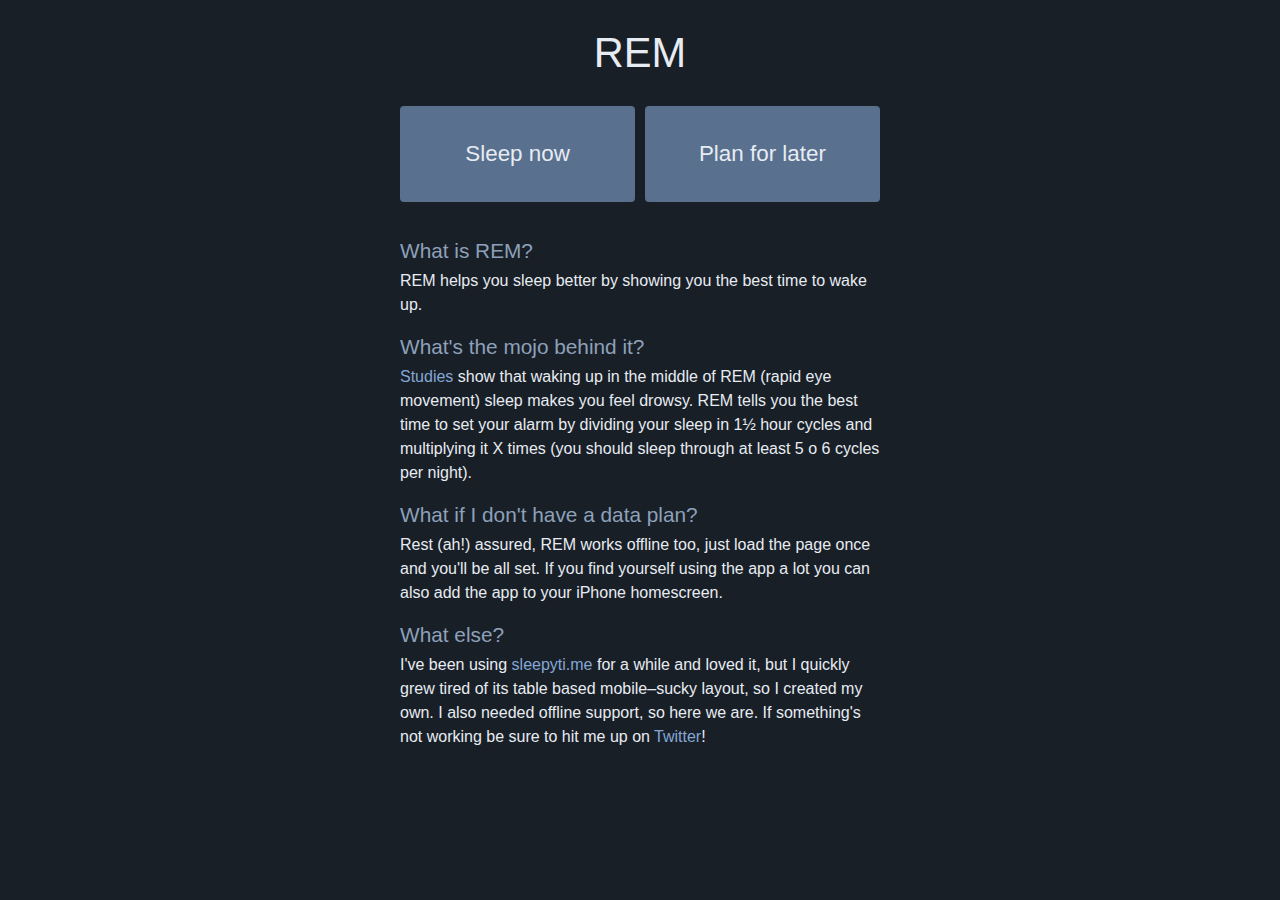
<file: index.html>
<!DOCTYPE html>
<html dir="ltr" lang="en-US" manifest="cache.manifest">
<head>
	<meta charset="utf-8"/>
	<title>REM</title>

	<meta name="HandheldFriendly" content="True">
	<meta name="MobileOptimized" content="320">
	<meta name="viewport" content="initial-scale=1.0">
	<meta name="apple-mobile-web-app-capable" content="yes" />
	<meta name="apple-mobile-web-app-status-bar-style" content="black-translucent">
	<link rel="apple-touch-icon-precomposed" href="favicon.png"/>
	<link rel="icon" href="favicon.png">
	<!--[if IE]><link rel="shortcut icon" href="favicon.ico"><![endif]-->
	<meta name="msapplication-TileColor" content="#1A1F27">
	<meta name="msapplication-TileImage" content="favicon.png">

	<link rel="stylesheet" href="css/style.css">
	<script type='application/javascript' src='js/fastclick.min.js'></script>
	<script src="js/sleep.min.js"></script>
</head>
<body>
<div id="index">
	<header>
		<h1>REM</h1>
	</header>

	<div class="links">
		<a href="#"><p onclick="toSleepNow()" class="button1">Sleep now</p></a>
		<a href="#"><p onclick="toSleepAt()" class="button2">Plan for later</p></a>
	</div>

	<div id="FAQ" class="clearfix">
		<h3>What is REM?</h3>
		<p>REM helps you sleep better by showing you the best time to wake up.</p>

		<h3>What's the mojo behind it?</h3>
		<p><a href="http://en.wikipedia.org/wiki/Sleep#Physiology" target="_blank">Studies</a> show that waking up in the middle of REM (rapid eye movement) sleep makes you feel drowsy. REM tells you the best time to set your alarm by dividing your sleep in 1&frac12; hour cycles and multiplying it X times (you should sleep through at least 5 o 6 cycles per night).</p>

		<h3>What if I don't have a data plan?</h3>
		<p>Rest (ah!) assured, REM works offline too, just load the page once and you'll be all set. If you find yourself using the app a lot you can also add the app to your iPhone homescreen.</p>

		<h3>What else?</h3>
		<p>I've been using <a href="http://sleepyti.me">sleepyti.me</a> for a while and loved it, but I quickly grew tired of its table based mobile–sucky layout, so I created my own. I also needed offline support, so here we are. If something's not working be sure to hit me up on <a href="http://twitter.com/marcodallagatta" target="_blank">Twitter</a>!</p>

	</div>
</div>

</body>
</html>
</file>
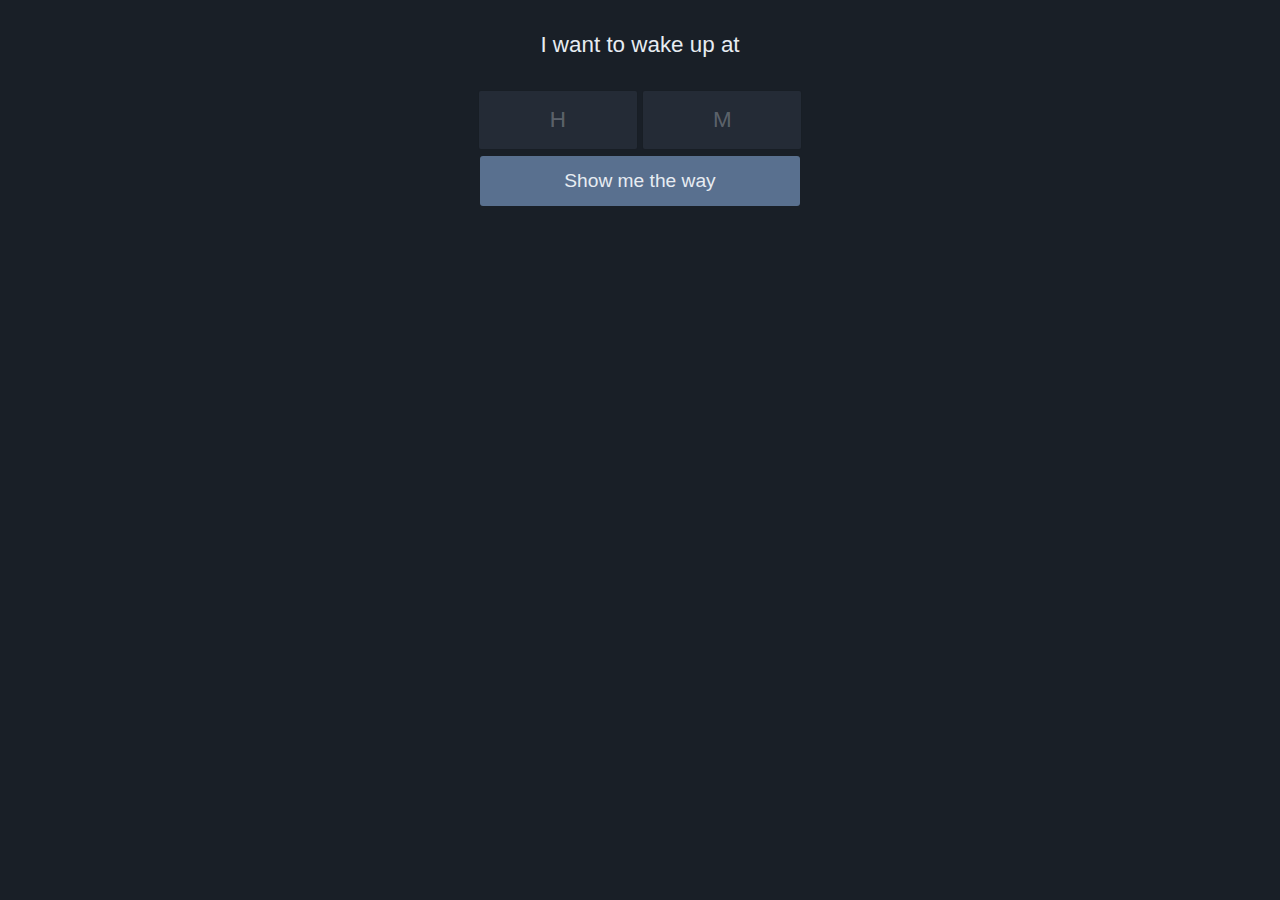
<file: sleepat.html>
<!DOCTYPE html>
<html dir="ltr" lang="en-US" manifest="cache.manifest">
<head>
	<meta charset="utf-8"/>
	<title>REM</title>

	<meta name="HandheldFriendly" content="True">
	<meta name="MobileOptimized" content="320">
	<meta name="viewport" content="initial-scale=1.0">
	<meta name="apple-mobile-web-app-capable" content="yes" />
	<meta name="apple-mobile-web-app-status-bar-style" content="black-translucent">
	<link rel="apple-touch-icon-precomposed" href="favicon.png"/>
	<link rel="icon" href="favicon.png">
	<!--[if IE]><link rel="shortcut icon" href="favicon.ico"><![endif]-->
	<meta name="msapplication-TileColor" content="#1A1F27">
	<meta name="msapplication-TileImage" content="favicon.png">

	<link rel="stylesheet" href="css/style.css">
	<script type='application/javascript' src='js/fastclick.min.js'></script>
	<script src="js/sleep.min.js"></script>
</head>
<body>

<div class="sleepatpage animated fadeIn">

	<h2>I want to wake up at</h2>

	<form name="sleepatform">
		<label for=”kHour” accesskey=”h”>Hour</label>
		<input name="kHour" type="number" pattern="[0-9]*" min="0" max="23" placeholder="H" />
		<label for=”kMinute” accesskey=”m”>Minutes</label>
		<input name="kMinute" type="number" pattern="[0-9]*" min="0" max="59" placeholder="M" /><br />
		<input type="button" value="Show me the way" onClick="sleepat()">
	</form>

	<div id="sleepat"></div>​

</div>
</body>
</html>
</file>
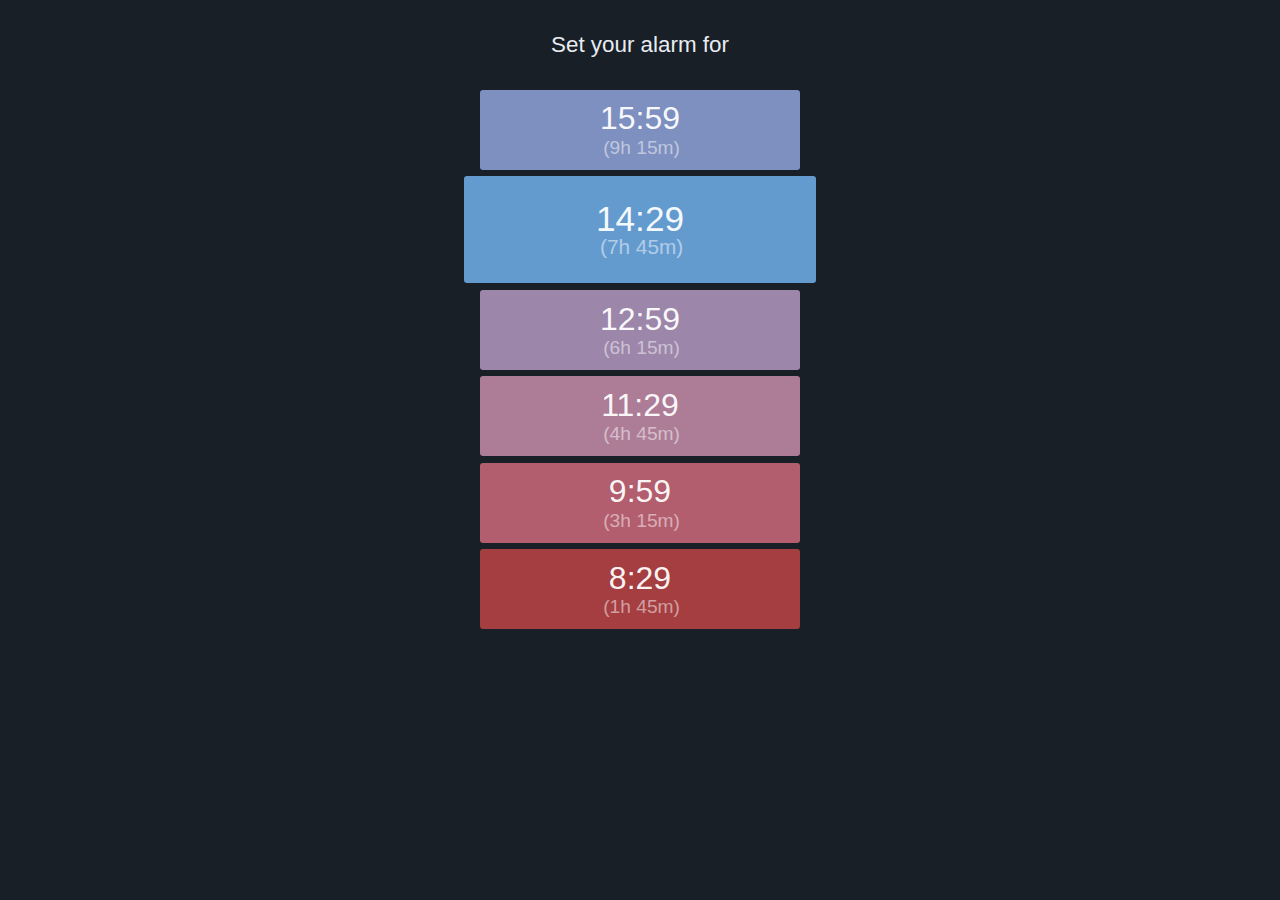
<file: sleepnow.html>
<!DOCTYPE html>
<html dir="ltr" lang="en-US" manifest="cache.manifest">
<head>
	<meta charset="utf-8"/>
	<title>REM</title>

	<meta name="HandheldFriendly" content="True">
	<meta name="MobileOptimized" content="320">
	<meta name="viewport" content="initial-scale=1.0">
	<meta name="apple-mobile-web-app-capable" content="yes" />
	<meta name="apple-mobile-web-app-status-bar-style" content="black-translucent">
	<link rel="apple-touch-icon-precomposed" href="favicon.png"/>
	<link rel="icon" href="favicon.png">
	<!--[if IE]><link rel="shortcut icon" href="favicon.ico"><![endif]-->
	<meta name="msapplication-TileColor" content="#1A1F27">
	<meta name="msapplication-TileImage" content="favicon.png">

	<link rel="stylesheet" href="css/style.css">
	<script type='application/javascript' src='js/fastclick.min.js'></script>
	<script src="js/sleep.min.js"></script>
</head>
<body onload="sleepnow()">

<div class="sleepnowpage animated fadeIn">

	<h2>Set your alarm for</h2>

	<div id="sleepnow"></div>

</div>
</body>
</html>
</file>
<file: css/style.css>
*{-webkit-overflow-scrolling:touch;-webkit-box-sizing:border-box;-moz-box-sizing:border-box;box-sizing:border-box}html,body,div,span,applet,object,iframe,h1,h2,h3,h4,h5,h6,p,blockquote,pre,a,abbr,acronym,address,big,cite,code,del,dfn,em,img,ins,kbd,q,s,samp,small,strike,strong,sub,sup,tt,var,b,u,i,center,dl,dt,dd,ol,ul,li,fieldset,form,label,legend,table,caption,tbody,tfoot,thead,tr,th,td,article,aside,canvas,details,embed,figure,figcaption,footer,header,hgroup,menu,nav,output,ruby,section,summary,time,mark,audio,video{margin:0;padding:0;border:0;vertical-align:baseline;font:inherit;font-size:100%}article,aside,details,figcaption,figure,footer,header,hgroup,menu,nav,section{display:block}body{line-height:1}ol,ul{list-style:none}blockquote,q{quotes:none}blockquote:before,blockquote:after,q:before,q:after{content:none}table{border-spacing:0;border-collapse:collapse}.clearfix:after{display:block;visibility:hidden;clear:both;height:0;content:"."}html{position:relative}.animated{-webkit-animation-fill-mode:both;-moz-animation-fill-mode:both;-ms-animation-fill-mode:both;-o-animation-fill-mode:both;animation-fill-mode:both;-webkit-animation-duration:1s;-moz-animation-duration:1s;-ms-animation-duration:1s;-o-animation-duration:1s;animation-duration:1s}.animated.hinge{-webkit-animation-duration:2s;-moz-animation-duration:2s;-ms-animation-duration:2s;-o-animation-duration:2s;animation-duration:2s}@-webkit-keyframes fadeIn{0%{opacity:0}100%{opacity:1}}@-moz-keyframes fadeIn{0%{opacity:0}100%{opacity:1}}@-o-keyframes fadeIn{0%{opacity:0}100%{opacity:1}}@keyframes fadeIn{0%{opacity:0}100%{opacity:1}}.fadeIn{-webkit-animation-name:fadeIn;-moz-animation-name:fadeIn;-o-animation-name:fadeIn;animation-name:fadeIn}body{position:relative;margin:0 auto;height:100%;background-color:#191f27;color:#e7ecf2;text-align:center;font-family:"GillSans",sans-serif}a,a:visited,a:hover{color:inherit;text-decoration:none}header{margin:2rem 0}header h1{margin-bottom:0rem;font-size:2.6rem}.links{width:90%;max-width:480px;margin:0 auto}.links:after{content:"";display:block;clear:both}.links p{margin:0 auto 1rem auto;padding:2rem 1rem;width:100%;border-radius:4px;background-color:rgba(132,167,214,0.6);line-height:2rem;font-size:1.4rem}@media (min-width: 480px){.links p{width:49%}}@media (min-width: 480px){.button1{float:left}}@media (min-width: 480px){.button2{float:right}}#FAQ{margin:0 auto;padding:0.2rem 0 2rem 0;max-width:480px;width:90%;text-align:left}#FAQ h3{margin:1rem 0 0.2rem 0;color:#8da1ba;font-size:1.3rem;line-height:1.8rem}#FAQ p{font-size:1rem;line-height:1.5rem}#FAQ a{color:#84a7d6}h2{margin:2rem auto;max-width:480px;width:90%;font-size:1.4rem;line-height:1.6rem}#sleepnow p{margin:0 auto 0.2em auto;padding:0.4em 0;max-width:320px;width:80%;border-radius:3px;color:rgba(255,255,255,0.96);font-size:2rem}#sleepnow p:nth-child(1)::after,#sleepnow p:nth-child(2)::after,#sleepnow p:nth-child(3)::after,#sleepnow p:nth-child(4)::after,#sleepnow p:nth-child(5)::after,#sleepnow p:nth-child(6)::after{display:block;margin:0.2rem 0 0 0.2rem;color:rgba(255,255,255,0.5);font-size:1.2rem}#sleepnow p:nth-child(1){background-color:#7E90BF}#sleepnow p:nth-child(1)::after{content:"(9h 15m)"}#sleepnow p:nth-child(2){padding:0.7em 0;max-width:352px;width:88%;border-radius:3px;background-color:#649BCF;font-size:2.2rem}#sleepnow p:nth-child(2)::after{margin-top:0.1rem;content:"(7h 45m)";font-size:1.3rem}#sleepnow p:nth-child(3){background-color:#9C86AA}#sleepnow p:nth-child(3)::after{content:"(6h 15m)"}#sleepnow p:nth-child(4){background-color:#AD7D97}#sleepnow p:nth-child(4)::after{content:"(4h 45m)"}#sleepnow p:nth-child(5){background-color:#B25E6E}#sleepnow p:nth-child(5)::after{content:"(3h 15m)"}#sleepnow p:nth-child(6){margin-bottom:1em;background-color:#A53E41}#sleepnow p:nth-child(6)::after{content:"(1h 45m)"}#sleepat{margin-top:1em}#sleepat p{margin:0 auto 0.2em auto;padding:0.4em 0;max-width:320px;width:80%;border-radius:3px;color:rgba(255,255,255,0.96);font-size:2rem}#sleepat p:nth-child(1)::after,#sleepat p:nth-child(2)::after,#sleepat p:nth-child(3)::after,#sleepat p:nth-child(4)::after,#sleepat p:nth-child(5)::after{display:block;margin:0.2rem 0 0 0.2rem;color:rgba(255,255,255,0.5);font-size:1.2rem}#sleepat p:nth-child(1){margin:2rem auto 1rem auto;max-width:480px;width:80%;font-size:1.4rem;line-height:1.6rem}#sleepat p:nth-child(2){background-color:#7E90BF}#sleepat p:nth-child(2)::after{content:"(9h)"}#sleepat p:nth-child(3){padding:0.7em 0;max-width:352px;width:88%;border-radius:3px;background-color:#649BCF;font-size:2.2rem}#sleepat p:nth-child(3)::after{margin-top:0.1rem;content:"(7h 30m)";font-size:1.3rem}#sleepat p:nth-child(4){background-color:#AD7D97}#sleepat p:nth-child(4)::after{content:"(6h)"}#sleepat p:nth-child(5){margin-bottom:0.6em;background-color:#B25E6E}#sleepat p:nth-child(5)::after{content:"(4h 30m)"}.inForm{padding-top:1rem}label{display:none}input[type='number'],textarea{max-width:160px;width:40%;height:60px;border:1px solid rgba(0,0,0,0.3);border-radius:3px;background-color:rgba(141,161,186,0.1);color:#e7ecf2;text-align:center;font-size:1.4em;-webkit-appearance:none}input::-webkit-input-placeholder{color:rgba(231,236,242,0.3)}input::-webkit-outer-spin-button,input::-webkit-inner-spin-button{margin:0;-webkit-appearance:none}input[type='button']{margin:0.4rem 0 0 0;max-width:320px;width:80%;height:50px;outline:0;border:0;border-radius:3px;background-color:rgba(132,167,214,0.6);color:#e7ecf2;font-size:1.2rem;cursor:pointer;-webkit-appearance:none}img{margin-bottom:-1rem;width:100%}
</file>
